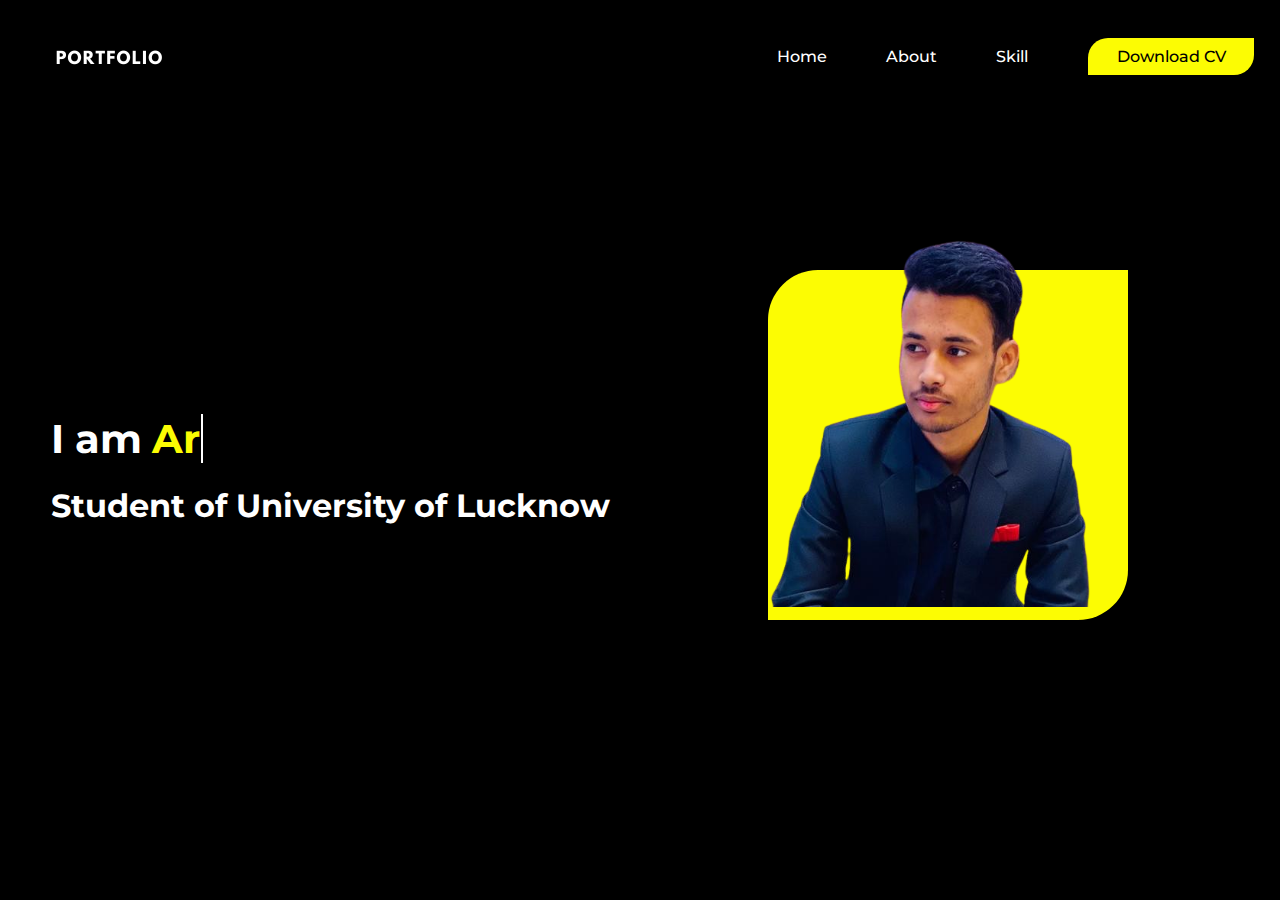
<file: index.html>
<!DOCTYPE html>
<html lang="en">
  <head>
    <meta charset="UTF-8" />
    <meta http-equiv="X-UA-Compatible" content="IE=edge" />
    <meta name="viewport" content="width=device-width, initial-scale=1.0" />
    <link rel="stylesheet" type="text/css" href="style.css" />
    <title>Areeb Ahmed</title>
  </head>
  <body>
    <div class="wrapper">
      <header>
        <div class="logo">
          <img src="Title1.png" alt="" />
        </div>
        <nav class="menu">
          <ul>
            <li><a href="index.html">Home</a></li>
            <li><a href="about.html">About</a></li>
            <li><a href="skills.html">Skill</a></li>
          </ul>
        </nav>
        <a
          href="Areeb Ahmed CV.pdf"
          download="Areeb Ahmed CV"
          type="application/octet-stream"
        >
          <button type="button">Download CV</button>
        </a>
      </header>
    </div>
    <div class="main">
      <div class="text">
        <h1>I am</h1>
        <h1 class="typing">AREEB</h1>
      </div>
      <div>
        <div class="rectangle"></div>
        <div class="profile">
          <img src="profile-removebg1.png" alt="" />
        </div>
      </div>
      <div class="secondLine">
        <h1>Student of University of Lucknow</h1>
      </div>
    </div>
    <script src="script.js"></script>
  </body>
</html>
</file>
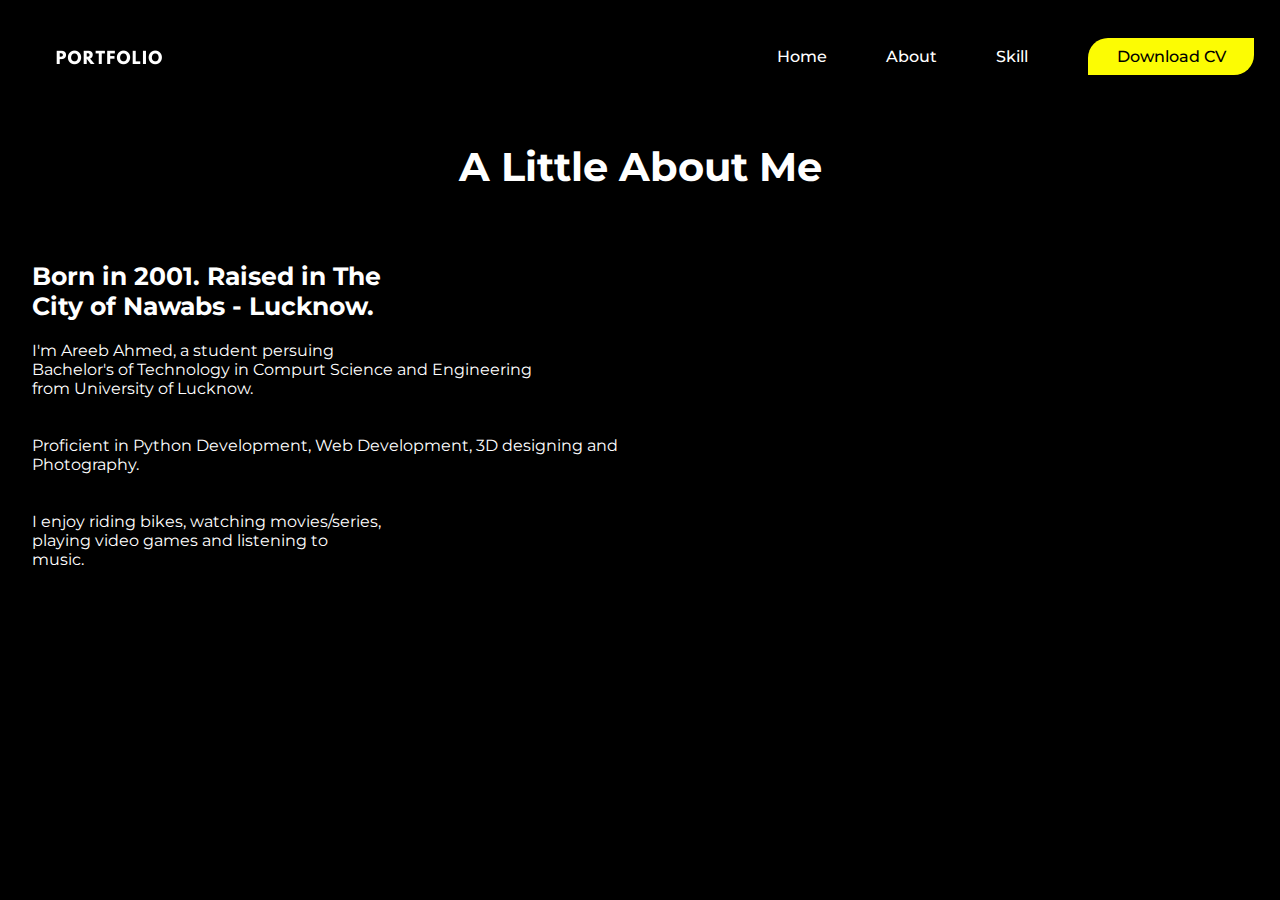
<file: about.html>
<!DOCTYPE html>
<html lang="en">
  <head>
    <meta charset="UTF-8" />
    <meta http-equiv="X-UA-Compatible" content="IE=edge" />
    <meta name="viewport" content="width=device-width, initial-scale=1.0" />
    <style>
      @import url("https://fonts.googleapis.com/css2?family=Montserrat:wght@500&display=swap");

      * {
        box-sizing: border-box;
        margin: 0;
        padding: 0;
        background-color: #000000;
      }
      /*------------upper menu--------*/
      li,
      a,
      button {
        font-family: "Montserrat", san-serif;
        color: white;
        font-weight: 500;
        font-size: 16px;
        text-decoration: none;
      }
      header {
        display: flex;
        justify-content: flex-end;
        align-items: center;
        padding: 30px 2%;
      }
      .logo {
        cursor: pointer;
        margin-right: auto;
        padding-top: 10px;
      }
      ul {
        list-style: none;
      }
      .menu li {
        display: inline-block;
        padding: 0px 10px;
        margin-right: 35px;
      }
      .menu li a {
        transition: all 0.3s ease 0s;
      }
      .menu li a:hover {
        color: #fcfc03;
      }
      button {
        width: 166px;
        padding: 9px 25px;
        margin-left: 15px;
        background-color: #fcfc03;
        border-radius: 20px 0;
        border-style: none;
        cursor: pointer;
        box-shadow: inset 0 0 0 0 #e0e009;
        transition: ease-out 0.7s;
        color: black;
      }
      button:hover {
        box-shadow: inset 166px 0 0 0 #e0e009;
        border-radius: 0 20px;
      }
      .heading {
        color: white;
        text-align: center;
        font-family: "Montserrat", san-serif;
        font-size: 40px;
        margin-top: 30px;
        margin-bottom: 70px;
      }
      .explanation {
        color: white;
        padding-left: 2em;
      }
      .explanation h2 {
        margin-bottom: 20px;
        font-size: 25px;
        font-family: "Montserrat", san-serif;
      }
      .explanation p {
        font-size: 16px;
        font-family: "Montserrat", san-serif;
        text-align: left;
      }
    </style>
    <title>About</title>
  </head>
  <body>
    <div class="wrapper">
      <header>
        <div class="logo">
          <img src="Title1.png" alt="" />
        </div>
        <nav class="menu">
          <ul>
            <li><a href="index.html">Home</a></li>
            <li><a href="about.html">About</a></li>
            <li><a href="skills.html">Skill</a></li>
          </ul>
        </nav>
        <a
          href="Areeb Ahmed CV.pdf"
          download="Areeb Ahmed CV"
          type="application/octet-stream"
        >
          <button type="button">Download CV</button>
        </a>
      </header>
    </div>
    <div class="top">
      <h1 class="heading">A Little About Me</h1>
    </div>
    <div class="explanation">
      <h2>Born in 2001. Raised in The <br />City of Nawabs - Lucknow.</h2>
      <p>
        I'm Areeb Ahmed, a student persuing <br />
        Bachelor's of Technology in Compurt Science and Engineering <br />from
        University of Lucknow.
        <br />
        <br />
        <br />
        Proficient in Python Development, Web Development, 3D designing and
        <br />Photography.
        <br />
        <br /><br />
        I enjoy riding bikes, watching movies/series, <br />playing video games
        and listening to <br />
        music.
      </p>
    </div>
  </body>
</html>
</file>
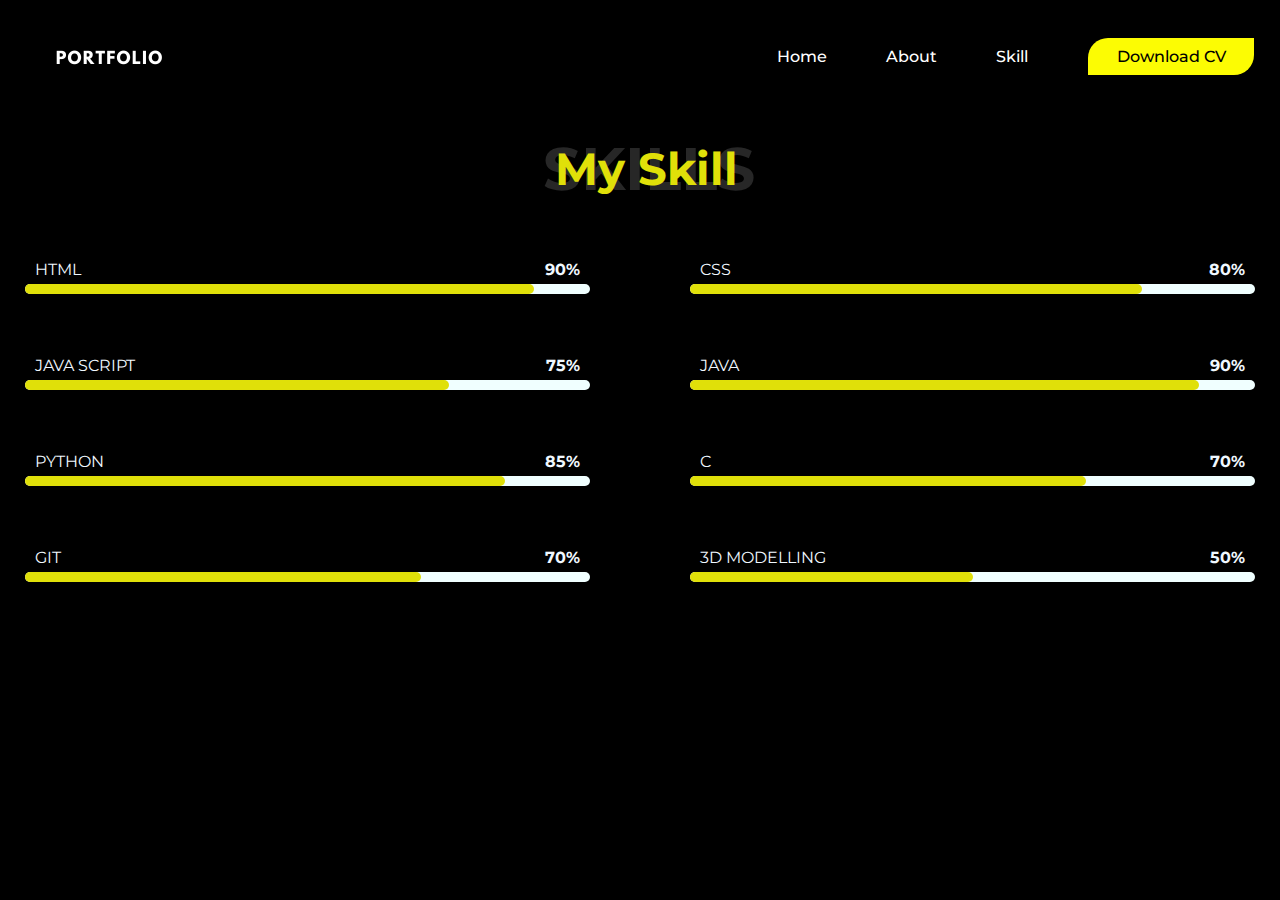
<file: skills.html>
<!DOCTYPE html>
<html lang="en">
  <head>
    <meta charset="UTF-8" />
    <meta http-equiv="X-UA-Compatible" content="IE=edge" />
    <meta name="viewport" content="width=device-width, initial-scale=1.0" />
    <style>
      @import url("https://fonts.googleapis.com/css2?family=Montserrat:wght@500&display=swap");
      @import url("https://fonts.googleapis.com/css2?family=Montserrat:wght@700&display=swap");

      * {
        box-sizing: border-box;
        margin: 0;
        padding: 0;
        background-color: #000000;
      }
      body {
        height: 100%;
        width: 100%;
        font-family: "Montserrat", san-serif;
      }
      /*------------upper menu--------*/
      li,
      a,
      button {
        font-family: "Montserrat", san-serif;
        color: white;
        font-weight: 500;
        font-size: 16px;
        text-decoration: none;
      }
      header {
        display: flex;
        justify-content: flex-end;
        align-items: center;
        padding: 30px 2%;
      }
      .logo {
        cursor: pointer;
        margin-right: auto;
        padding-top: 10px;
      }
      ul {
        list-style: none;
      }
      .menu li {
        display: inline-block;
        padding: 0px 10px;
        margin-right: 35px;
      }
      .menu li a {
        transition: all 0.3s ease 0s;
      }
      .menu li a:hover {
        color: #fcfc03;
      }
      button {
        width: 166px;
        padding: 9px 25px;
        margin-left: 15px;
        background-color: #fcfc03;
        border-radius: 20px 0;
        border-style: none;
        cursor: pointer;
        box-shadow: inset 0 0 0 0 #e0e009;
        transition: ease-out 0.7s;
        color: black;
      }
      button:hover {
        box-shadow: inset 166px 0 0 0 #e0e009;
        border-radius: 0 20px;
      }
      .heading {
        color: #272727;
        font-family: "Montserrat", san-serif;
        font-size: 60px;
        font-weight: 700;
        text-transform: uppercase;
      }
      .subHeading {
        color: #e0e009;
        font-family: "Montserrat", san-serif;
        font-size: 45px;
        background: transparent;
        margin-left: -200px;
      }
      .overlap {
        display: flex;
        justify-content: center;
        align-items: center;
        margin-top: 10px;
      }
      #skill-section {
        padding: 10px 13%;
        padding-bottom: 30px;
      }
      .skill-main {
        color: aliceblue;
        width: 100%;
        display: grid;
        grid-template-columns: repeat(2, 1fr);
        grid-column-gap: 50px;
        grid-row-gap: 12px;
      }
      .skill-bar {
        padding: 25px;
      }
      .info {
        display: flex;
        justify-content: space-between;
        padding: 0 10px;
      }
      .percent {
        font-weight: bold;
      }
      .bar {
        width: 100%;
        height: 10px;
        position: relative;
        background-color: azure;
        border-radius: 25px;
        margin-top: 5px;
      }
      .bar span {
        height: 100%;
        position: absolute;
        background-color: #e0e009;
        border-radius: 25px;
      }

      .bar .html {
        width: 90%;
        animation: html 2s;
      }
      @keyframes html {
        0% {
          width: 0;
        }
        100% {
          width: 90%;
        }
      }

      .bar .css {
        width: 80%;
        animation: css 2s;
      }
      @keyframes css {
        0% {
          width: 0;
        }
        100% {
          width: 80%;
        }
      }

      .bar .js {
        width: 75%;
        animation: js 2s;
      }
      @keyframes js {
        0% {
          width: 0;
        }
        100% {
          width: 75%;
        }
      }

      .bar .java {
        width: 90%;
        animation: java 2s;
      }
      @keyframes java {
        0% {
          width: 0;
        }
        100% {
          width: 90%;
        }
      }

      .bar .python {
        width: 85%;
        animation: python 2s;
      }
      @keyframes html {
        0% {
          width: 0;
        }
        100% {
          width: 85%;
        }
      }

      .bar .c {
        width: 70%;
        animation: c 2s;
      }
      @keyframes c {
        0% {
          width: 0;
        }
        100% {
          width: 70%;
        }
      }

      .bar .git {
        width: 70%;
        animation: git 2s;
      }
      @keyframes git {
        0% {
          width: 0;
        }
        100% {
          width: 70%;
        }
      }

      .bar .design {
        width: 50%;
        animation: design 2s;
      }
      @keyframes design {
        0% {
          width: 0;
        }
        100% {
          width: 50%;
        }
      }
    </style>
    <title>Skills</title>
  </head>

  <body>
    <div class="wrapper">
      <header>
        <div class="logo">
          <img src="Title1.png" alt="" />
        </div>
        <nav class="menu">
          <ul>
            <li><a href="index.html">Home</a></li>
            <li><a href="about.html">About</a></li>
            <li><a href="skills.html">Skill</a></li>
          </ul>
        </nav>
        <a
          href="Areeb Ahmed CV.pdf"
          download="Areeb Ahmed CV"
          type="application/octet-stream"
        >
          <button type="button">Download CV</button>
        </a>
      </header>
    </div>
    <div id="skill-section" class="overlap">
      <h1 class="heading">SKILLS</h1>
      <h1 class="subHeading">My Skill</h1>
    </div>
    <div class="skill-main">
      <div class="skill-bar">
        <div class="info">
          <p>HTML</p>
          <p class="percent">90%</p>
        </div>
        <div class="bar">
          <span class="html"> </span>
        </div>
      </div>

      <div class="skill-bar">
        <div class="info">
          <p>CSS</p>
          <p class="percent">80%</p>
        </div>
        <div class="bar">
          <span class="css"> </span>
        </div>
      </div>

      <div class="skill-bar">
        <div class="info">
          <p>JAVA SCRIPT</p>
          <p class="percent">75%</p>
        </div>
        <div class="bar">
          <span class="js"></span>
        </div>
      </div>

      <div class="skill-bar">
        <div class="info">
          <p>JAVA</p>
          <p class="percent">90%</p>
        </div>
        <div class="bar">
          <span class="java"> </span>
        </div>
      </div>

      <div class="skill-bar">
        <div class="info">
          <p>PYTHON</p>
          <p class="percent">85%</p>
        </div>
        <div class="bar">
          <span class="python"> </span>
        </div>
      </div>

      <div class="skill-bar">
        <div class="info">
          <p>C</p>
          <p class="percent">70%</p>
        </div>
        <div class="bar">
          <span class="c"> </span>
        </div>
      </div>

      <div class="skill-bar">
        <div class="info">
          <p>GIT</p>
          <p class="percent">70%</p>
        </div>
        <div class="bar">
          <span class="git"> </span>
        </div>
      </div>

      <div class="skill-bar">
        <div class="info">
          <p>3D MODELLING</p>
          <p class="percent">50%</p>
        </div>
        <div class="bar">
          <span class="design"> </span>
        </div>
      </div>
    </div>
  </body>
</html>
</file>
<file: style.css>
@import url('https://fonts.googleapis.com/css2?family=Montserrat:wght@500&display=swap');

*{
	box-sizing: border-box;
	margin: 0;
	padding: 0;
    background-color: #000000;
    
    
}
/*------------upper menu--------*/
li, a, button{
    font-family: "Montserrat", san-serif;
    color:white;
    font-weight: 500;
    font-size: 16px;
    text-decoration: none;
}
header{
    display: flex;
    justify-content: flex-end;
    align-items: center;
    padding: 30px 2%;
}
.logo{
    cursor: pointer;
    margin-right: auto;
    padding-top: 10px;
}
ul{
    list-style: none;
}
.menu li{
    display: inline-block;
    padding: 0px 10px;
    margin-right: 35px;
}
.menu li a{
    transition: all 0.3s ease 0s;
}
.menu li a:hover{
   color: #fcfc03;
}
button{
    width: 166px;
    padding: 9px 25px;
    margin-left: 15px;
    background-color: #fcfc03;
    border-radius: 20px 0;
    border-style: none;
    cursor: pointer;
    box-shadow: inset 0 0 0 0 #e0e009;
    transition: ease-out 0.7s;
    color: black;
}
button:hover {
  box-shadow: inset 166px 0 0 0 #e0e009;
  border-radius: 0 20px;
}
.rectangle{
    /* Rectangle 1 */

position: absolute;
width: 360px;
height: 350px;
top: 30%;
left: 60%;
background: #fcfc03;
/*background: #7b2cbf;*/
border-radius: 50px 0px;

}
.profile img{
    position: absolute;
    height: 390px;
    background-color:transparent;
    top: 24.1%;
    left: 57.5%;
}
.text{
    display: flex;
    position: absolute;
    color: white;
    font-size: 20px;
    top: 46%;
    left: 4%;
    font-family: "Montserrat", san-serif;
}
.typing {
    color: #fcfc03;
    position: relative;
    margin-left: 10px;
    font-family: "Montserrat", san-serif;
}
.typing::after{
    content:"" ;
    position: absolute;
    width: 1px;
    height: 100%;
    border-right: 2px solid white;
    animation: blink 0.5s infinite ease;
}
@keyframes blink{
    0%{
        opacity: 0;
    }
    100%{
        opacity: 1;
    }
}
.secondLine{
    position: absolute;
    color: white;
    font-family: "Montserrat", san-serif;
    font-size: 16px;
    margin-left: 4%;
    top: 54%;
    background: transparent;
}
</file>
